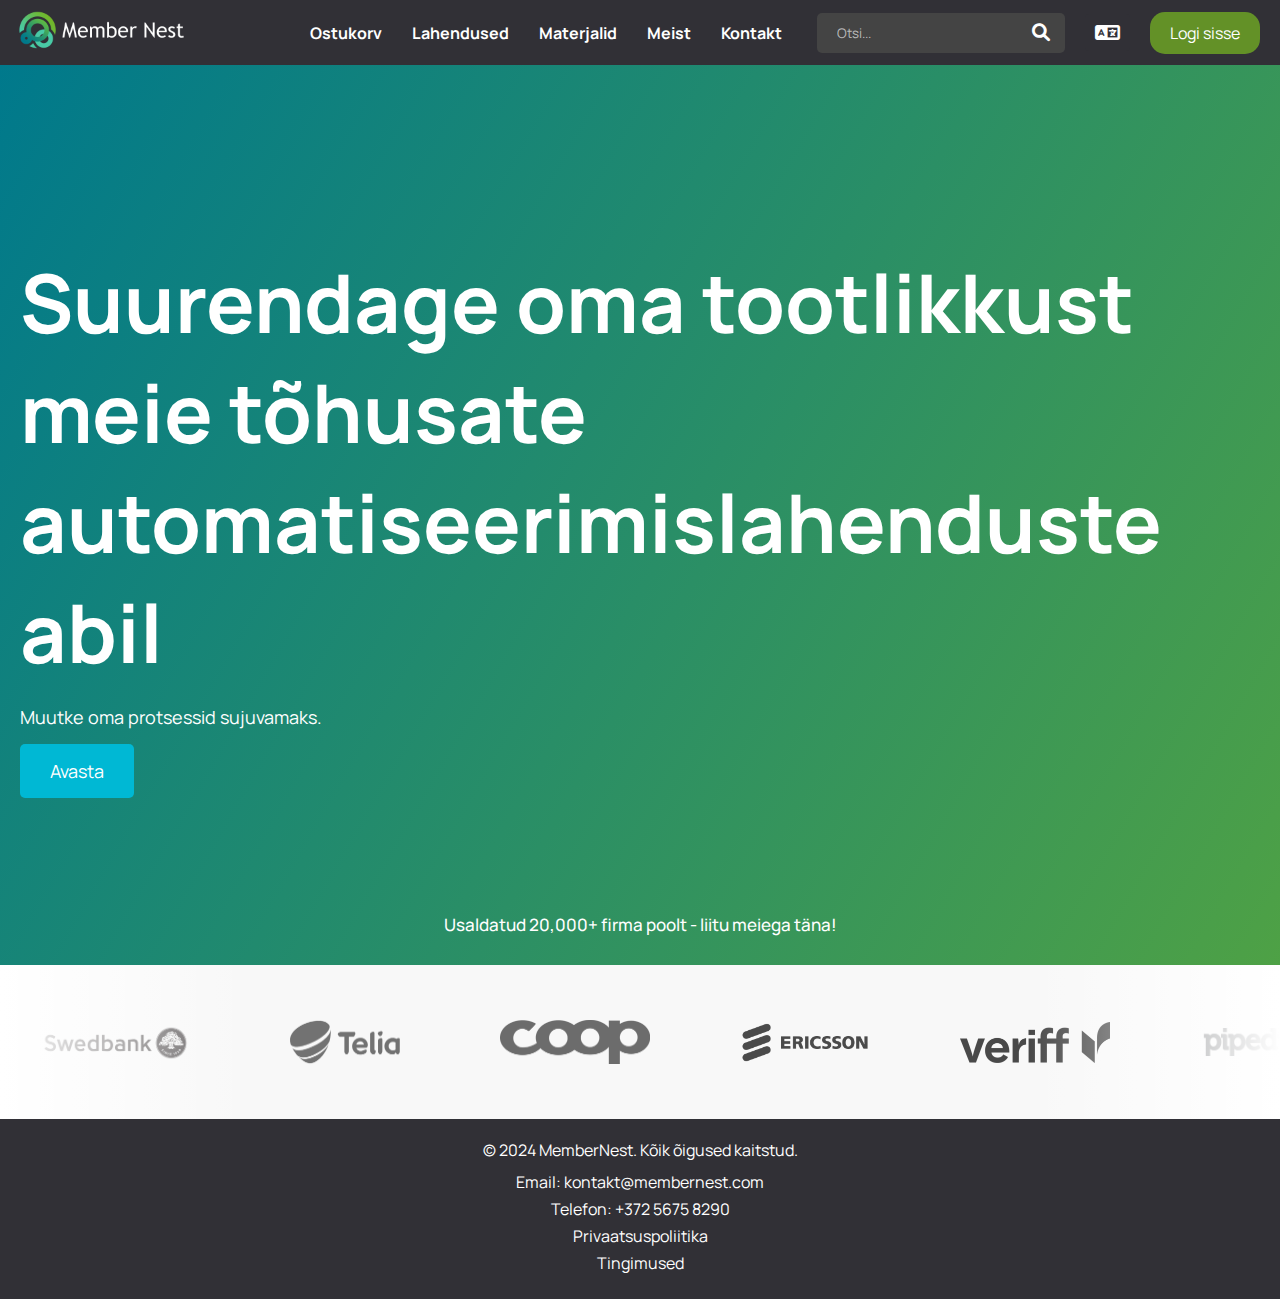
<file: src/EE-html/index.html>
<!DOCTYPE html>
<html lang="en">
<head>
    <meta charset="UTF-8">
    <meta name="viewport" content="width=device-width, initial-scale=1.0">
    <link rel="stylesheet" href="../css/style_shared.css">
    <link rel="stylesheet" href="../css/style_avaleht.css">
    <link rel="preconnect" href="https://fonts.googleapis.com">
    <link rel="preconnect" href="https://fonts.gstatic.com" crossorigin>
    <link href="https://fonts.googleapis.com/css2?family=Manrope:wght@200..800&display=swap" rel="stylesheet">
    <link href="https://cdnjs.cloudflare.com/ajax/libs/font-awesome/6.0.0-beta3/css/all.min.css" rel="stylesheet">
    <link rel="icon" type="image/x-icon" href="../pildid/favicon.png">
    <title>MemberNest / Koduleht</title>
</head>
<body>
     <header>
        <div class="logo">
          <a href="../EE-html/index.html"><img src="../pildid/Logo.png" alt="Logo" id="logo"></a>
        </div>

        <div class="header-items">
          <nav>
            <ul>
              <li><a href="../EE-html/Ostukorv.html">Ostukorv</a></li>
              <li><a href="#">Lahendused</a></li>
              <li><a href="#">Materjalid</a></li>
              <li><a href="#">Meist</a></li>
              <li><a href="#">Kontakt</a></li>
            </ul>
          </nav>

          <div class="search-bar">
            <input type="text" placeholder="Otsi..." aria-label="Search">
            <button><i class="fas fa-search"></i></button>
          </div>

          <div class="language-switcher">
            <i class="fas fa-language dropdown-btn"></i>
            <ul class="dropdown-menu">
              <li><a href="../EN-html/Avaleht_en.html" data-lang="en">Inglise</a></li>
              <li><a href="../EE-html/index.html" data-lang="ee">Eesti</a></li>
            </ul>
          </div>

          <script src="../js/script_avaleht.js"></script>
          <a href="../EE-html/Login.html">
            <div class="register-btn">Logi sisse</div>
          </a>
        </div>
    </header>


    <section class="hero">
        <div class="hero-content">
            <h2>Suurendage oma tootlikkust meie tõhusate automatiseerimislahenduste abil</h2>
            <p>Muutke oma protsessid sujuvamaks.</p>
            <a href="#" class="cta-button">Avasta</a>
        </div>
    </section>
    <p class="slider-text">Usaldatud 20,000+ firma poolt - liitu meiega täna!</p>

    <div class="client-slider">
        <div class="slider-wrapper">
          <div class="slider-container">
            <div class="client-logo">
              <img src="../pildid/Swedbank.png" alt="Sponsor 1">
            </div>
            <div class="client-logo">
              <img src="../pildid/Telia.png" alt="Sponsor 2">
            </div>
            <div class="client-logo">
              <img src="../pildid/Coop.png" alt="Sponsor 3">
            </div>
            <div class="client-logo">
              <img src="../pildid/Ericsson.png" alt="Sponsor 4">
            </div>
            <div class="client-logo">
              <img src="../pildid/Veriff.png" alt="Sponsor 5">
            </div>
            <div class="client-logo">
              <img src="../pildid/Pipedrive.png" alt="Sponsor 6">
            </div>
            <div class="client-logo">
              <img src="../pildid/Eesti_energia.png" alt="Sponsor 7">
            </div>
            <div class="client-logo">
              <img src="../pildid/Helmes.png" alt="Sponsor 8">
            </div>
            <div class="client-logo">
                <img src="../pildid/Valve.png" alt="Sponsor 9">
            </div>
            <div class="client-logo">
                <img src="../pildid/Autodesk.png" alt="Sponsor 10">
            </div>
            <!-- Logod korduvad uuesti -->
            <div class="client-logo">
              <img src="../pildid/Swedbank.png" alt="Sponsor 1">
            </div>
            <div class="client-logo">
              <img src="../pildid/Telia.png" alt="Sponsor 2">
            </div>
            <div class="client-logo">
              <img src="../pildid/Coop.png" alt="Sponsor 3">
            </div>
            <div class="client-logo">
              <img src="../pildid/Ericsson.png" alt="Sponsor 4">
            </div>
            <div class="client-logo">
              <img src="../pildid/Veriff.png" alt="Sponsor 5">
            </div>
            <div class="client-logo">
              <img src="../pildid/Pipedrive.png" alt="Sponsor 6">
            </div>
            <div class="client-logo">
              <img src="../pildid/Eesti_energia.png" alt="Sponsor 7">
            </div>
            <div class="client-logo">
              <img src="../pildid/Helmes.png" alt="Sponsor 8">
            </div>
            <div class="client-logo">
                <img src="../pildid/Valve.png" alt="Sponsor 9">
            </div>
            <div class="client-logo">
                <img src="../pildid/Autodesk.png" alt="Sponsor 10">
            </div>
          </div>
        </div>
      </div>


    <footer>
        <div class="footer-content">
            <p>&copy; 2024 MemberNest. Kõik õigused kaitstud.</p>
            <ul>
                <li><a href="mailto:contact@membernest.com">Email: kontakt@membernest.com</a></li>
                <li><a href="tel:+1234567890">Telefon: +372 5675 8290</a></li>
                <li><a href="#">Privaatsuspoliitika</a></li>
                <li><a href="#">Tingimused</a></li>
            </ul>
        </div>
    </footer>
</body>
</html>
</file>
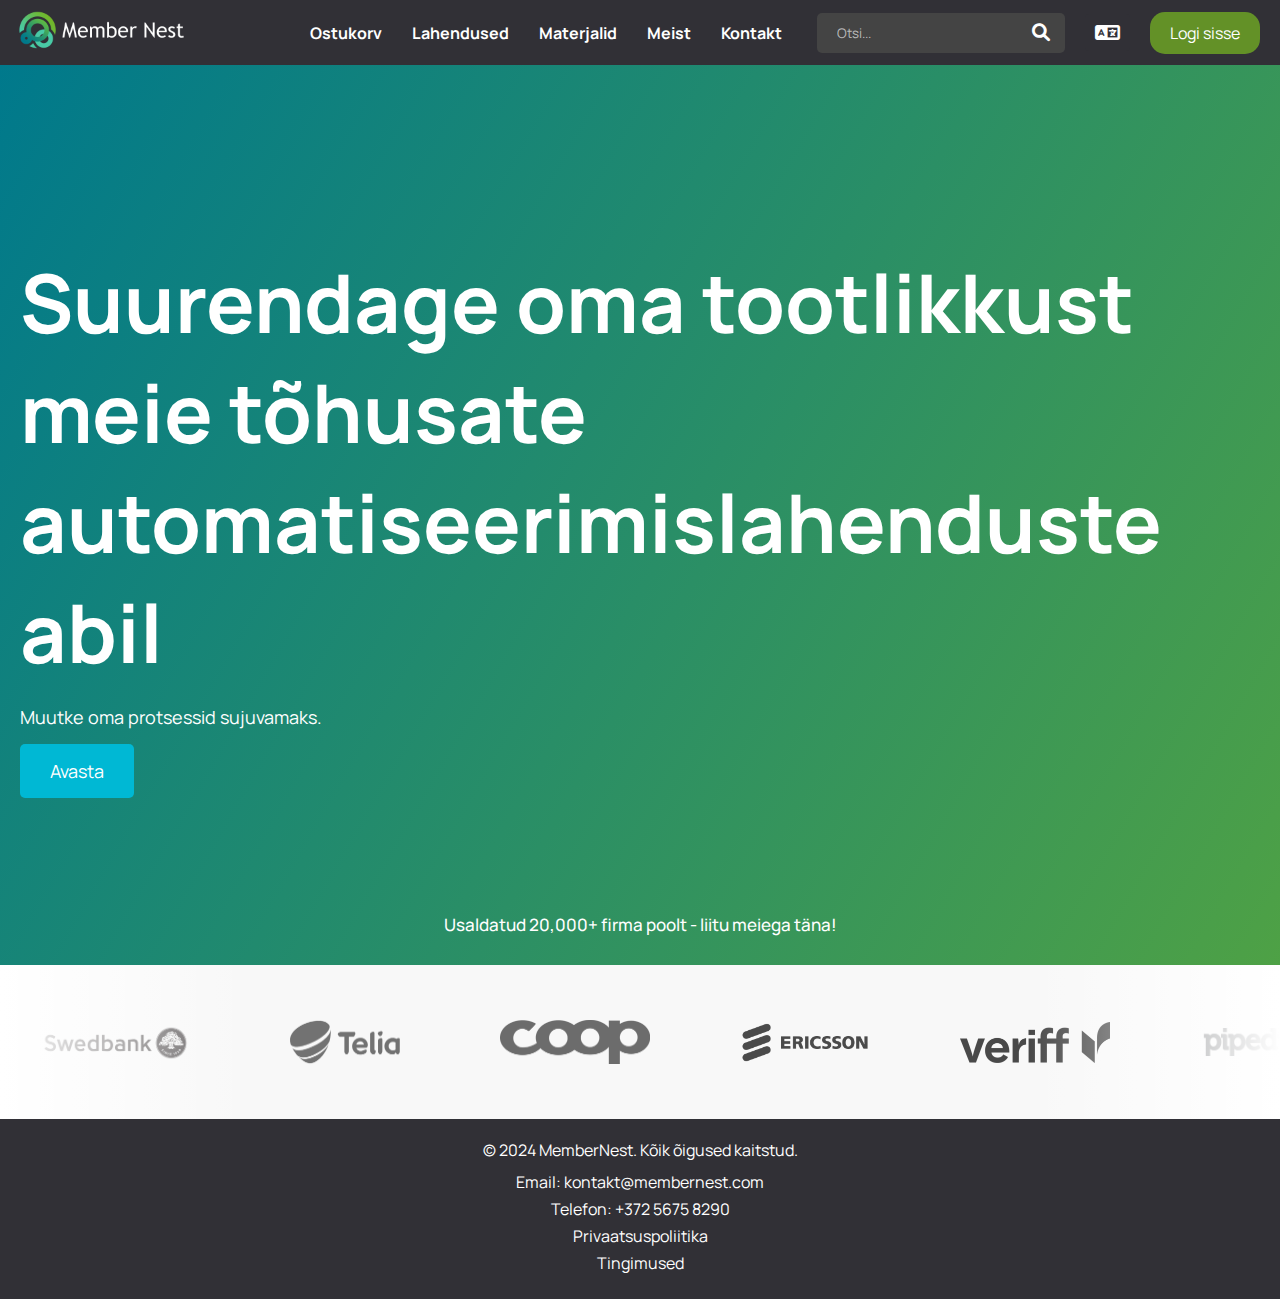
<file: src/EE-html/Avaleht.html>
<!DOCTYPE html>
<html lang="en">
<head>
    <meta charset="UTF-8">
    <meta name="viewport" content="width=device-width, initial-scale=1.0">
    <link rel="stylesheet" href="/src/css/style_shared.css">
    <link rel="stylesheet" href="/src/css/style_avaleht.css">
    <link rel="preconnect" href="https://fonts.googleapis.com">
    <link rel="preconnect" href="https://fonts.gstatic.com" crossorigin>
    <link href="https://fonts.googleapis.com/css2?family=Manrope:wght@200..800&display=swap" rel="stylesheet">
    <link href="https://cdnjs.cloudflare.com/ajax/libs/font-awesome/6.0.0-beta3/css/all.min.css" rel="stylesheet">
    <link rel="icon" type="image/x-icon" href="/src/pildid/favicon.png">
    <title>MemberNest / Koduleht</title>
</head>
<body>
     <header>
        <div class="logo">
          <a href="/src/EE-html/Avaleht.html"><img src="/src/pildid/Logo.png" alt="Logo" id="logo"></a>
        </div>

        <div class="header-items">
          <nav>
            <ul>
              <li><a href="/src/EE-html/Ostukorv.html">Ostukorv</a></li>
              <li><a href="#">Lahendused</a></li>
              <li><a href="#">Materjalid</a></li>
              <li><a href="#">Meist</a></li>
              <li><a href="#">Kontakt</a></li>
            </ul>
          </nav>

          <div class="search-bar">
            <input type="text" placeholder="Otsi..." aria-label="Search">
            <button><i class="fas fa-search"></i></button>
          </div>

          <div class="language-switcher">
            <i class="fas fa-language dropdown-btn"></i>
            <ul class="dropdown-menu">
              <li><a href="/src/EN-html/Avaleht_en.html" data-lang="en">Inglise</a></li>
              <li><a href="/src/EE-html/Avaleht.html" data-lang="ee">Eesti</a></li>
            </ul>
          </div>

          <script src="/src/js/script_avaleht.js"></script>
          <a href="/src/EE-html/Login.html">
            <div class="register-btn">Logi sisse</div>
          </a>
        </div>
    </header>


    <section class="hero">
        <div class="hero-content">
            <h2>Suurendage oma tootlikkust meie tõhusate automatiseerimislahenduste abil</h2>
            <p>Muutke oma protsessid sujuvamaks.</p>
            <a href="#" class="cta-button">Avasta</a>
        </div>
    </section>
    <p class="slider-text">Usaldatud 20,000+ firma poolt - liitu meiega täna!</p>

    <div class="client-slider">
        <div class="slider-wrapper">
          <div class="slider-container">
            <div class="client-logo">
              <img src="/src/pildid/Swedbank.png" alt="Sponsor 1">
            </div>
            <div class="client-logo">
              <img src="/src/pildid/Telia.png" alt="Sponsor 2">
            </div>
            <div class="client-logo">
              <img src="/src/pildid/Coop.png" alt="Sponsor 3">
            </div>
            <div class="client-logo">
              <img src="/src/pildid/Ericsson.png" alt="Sponsor 4">
            </div>
            <div class="client-logo">
              <img src="/src/pildid/Veriff.png" alt="Sponsor 5">
            </div>
            <div class="client-logo">
              <img src="/src/pildid/Pipedrive.png" alt="Sponsor 6">
            </div>
            <div class="client-logo">
              <img src="/src/pildid/Eesti_energia.png" alt="Sponsor 7">
            </div>
            <div class="client-logo">
              <img src="/src/pildid/Helmes.png" alt="Sponsor 8">
            </div>
            <div class="client-logo">
                <img src="/src/pildid/Valve.png" alt="Sponsor 9">
            </div>
            <div class="client-logo">
                <img src="/src/pildid/Autodesk.png" alt="Sponsor 10">
            </div>
            <!-- Logod korduvad uuesti -->
            <div class="client-logo">
              <img src="/src/pildid/Swedbank.png" alt="Sponsor 1">
            </div>
            <div class="client-logo">
              <img src="/src/pildid/Telia.png" alt="Sponsor 2">
            </div>
            <div class="client-logo">
              <img src="/src/pildid/Coop.png" alt="Sponsor 3">
            </div>
            <div class="client-logo">
              <img src="/src/pildid/Ericsson.png" alt="Sponsor 4">
            </div>
            <div class="client-logo">
              <img src="/src/pildid/Veriff.png" alt="Sponsor 5">
            </div>
            <div class="client-logo">
              <img src="/src/pildid/Pipedrive.png" alt="Sponsor 6">
            </div>
            <div class="client-logo">
              <img src="/src/pildid/Eesti_energia.png" alt="Sponsor 7">
            </div>
            <div class="client-logo">
              <img src="/src/pildid/Helmes.png" alt="Sponsor 8">
            </div>
            <div class="client-logo">
                <img src="/src/pildid/Valve.png" alt="Sponsor 9">
            </div>
            <div class="client-logo">
                <img src="/src/pildid/Autodesk.png" alt="Sponsor 10">
            </div>
          </div>
        </div>
      </div>


    <footer>
        <div class="footer-content">
            <p>&copy; 2024 MemberNest. Kõik õigused kaitstud.</p>
            <ul>
                <li><a href="mailto:contact@membernest.com">Email: kontakt@membernest.com</a></li>
                <li><a href="tel:+1234567890">Telefon: +372 5675 8290</a></li>
                <li><a href="#">Privaatsuspoliitika</a></li>
                <li><a href="#">Tingimused</a></li>
            </ul>
        </div>
    </footer>
</body>
</html>
</file>
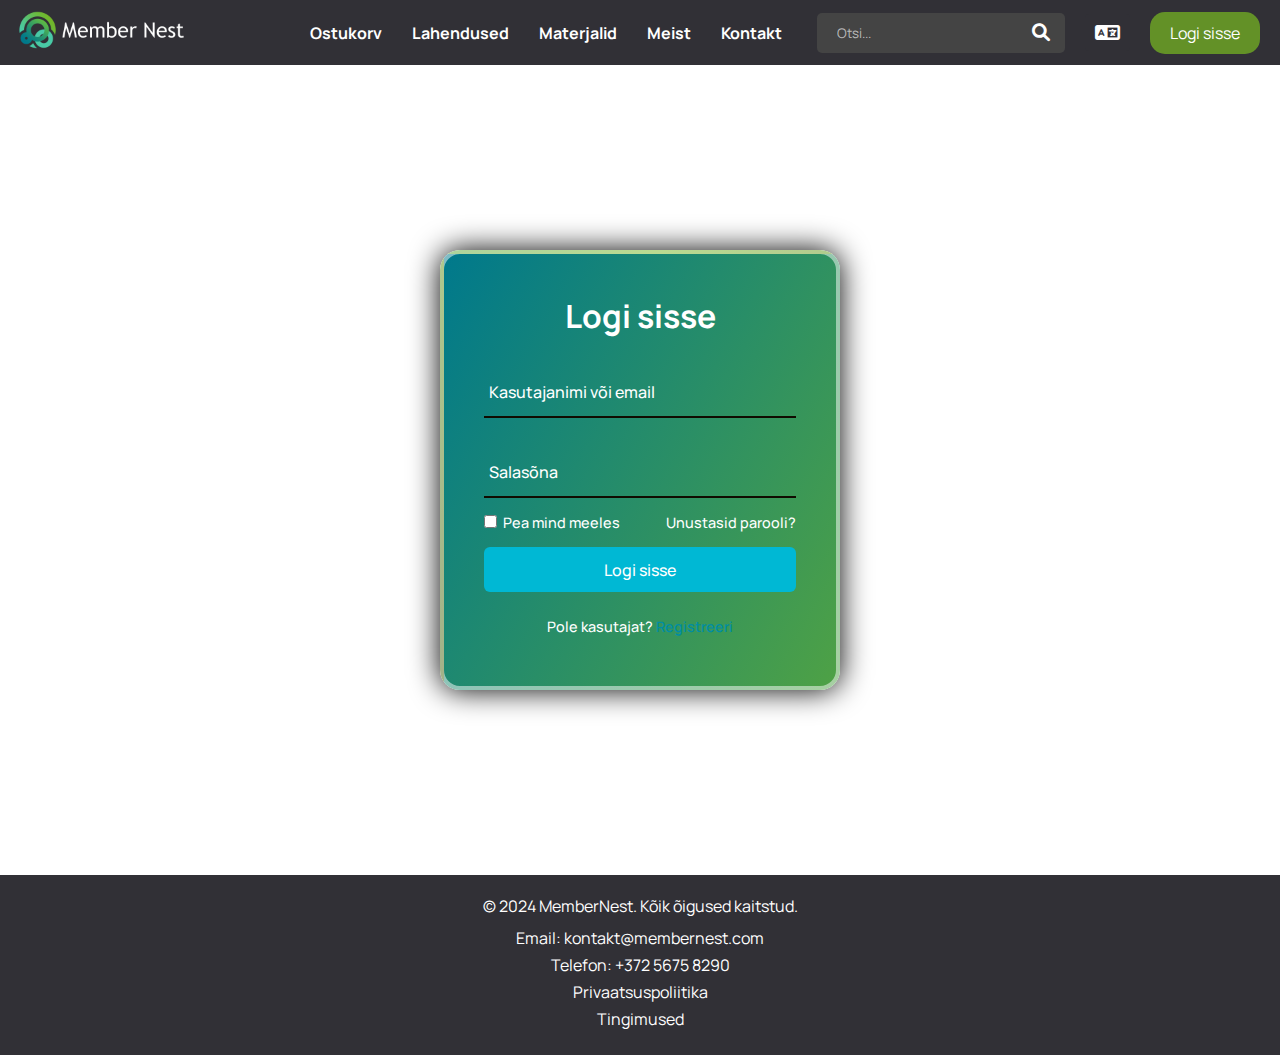
<file: src/EE-html/Login.html>
<!DOCTYPE html>
<html lang="en">
<head>
    <meta charset="UTF-8">
    <meta name="viewport" content="width=device-width, initial-scale=1.0">
    <link rel="stylesheet" href="../css/style_shared.css">
    <link rel="stylesheet" href="../css/style_login.css">
    <link rel="preconnect" href="https://fonts.googleapis.com">
    <link rel="preconnect" href="https://fonts.gstatic.com" crossorigin>
    <link href="https://fonts.googleapis.com/css2?family=Manrope:wght@200..800&display=swap" rel="stylesheet">
    <link href="https://cdnjs.cloudflare.com/ajax/libs/font-awesome/6.0.0-beta3/css/all.min.css" rel="stylesheet">
    <link rel="icon" type="image/x-icon" href="../pildid/favicon.png">
    <title>Login/Register</title>
</head>
<body>
    
    <header>
        <div class="logo">
          <a href="../EE-html/index.html"><img src="../pildid/Logo.png" alt="Logo" id="logo"></a>
        </div>
        <div class="header-items">
          <nav>
            <ul>
              <li><a href="../EE-html/Ostukorv.html">Ostukorv</a></li>
              <li><a href="#">Lahendused</a></li>
              <li><a href="#">Materjalid</a></li>
              <li><a href="#">Meist</a></li>
              <li><a href="#">Kontakt</a></li>
            </ul>
          </nav>
          <div class="search-bar">
            <input type="text" placeholder="Otsi..." aria-label="Search">
            <button><i class="fas fa-search"></i></button>
          </div>
          <div class="language-switcher">
            <i class="fas fa-language dropdown-btn"></i>
            <ul class="dropdown-menu">
              <li><a href="../EN-html/Login_en.html" data-lang="en">Inglise</a></li>
              <li><a href="../EE-html/Login.html" data-lang="ee">Eesti</a></li>
            </ul>
          </div>
          <script src="../js/script_avaleht.js"></script>
          <a href="../EE-html/Login.html">
            <div class="register-btn">Logi sisse</div>
          </a>
        </div>
    </header>
    <main>
        <div class="wrapper">
            <div class="form-box login">
                <h2>Logi sisse</h2>
                <form action="#">
                    <div class="input-box">
                        <span class="icon"></span>
                        <input type="text" required>
                        <label>Kasutajanimi või email</label>
                    </div>
                    <div class="input-box">
                        <span class="icon"></span>
                        <input type="password" required>
                        <label>Salasõna</label>
                    </div>
                    <div class="remember-forgot">
                        <label>
                            <input type="checkbox"> Pea mind meeles
                        </label>
                        <a href="#">Unustasid parooli?</a>
                    </div>
                    <button type="submit" class="btn">Logi sisse</button>
                    <div class="login-register">
                        <p>Pole kasutajat? <a href="#" class="register-link">Registreeri</a></p>
                    </div>
                </form>
            </div>


            <div class="form-box register">
                <h2>Registreeri</h2>
                <form action="#">
                    <div class="input-box">
                        <span class="icon"></span>
                        <input type="text" required>
                        <label>Kasutajanimi</label>
                    </div>
                    <div class="input-box">
                        <span class="icon"></span>
                        <input type="text" required>
                        <label>Email</label>
                    </div>
                    <div class="input-box">
                        <span class="icon"></span>
                        <input type="password" required>
                        <label>Salasõna</label>
                    </div>
                    <div class="input-box">
                        <span class="icon"></span>
                        <input type="password" required>
                        <label>Salasõna uuesti</label>
                    </div>
                    <div class="remember-forgot">
                        <label><input type="checkbox"> 
                            Nõustun <a href="#" class="terms-conditions">Tingimuste & Reeglitega</a>
                        </label>
                    </div>
                    <button type="submit" class="btn">Registreeri</button>
                    <div class="login-register">
                        <p>Juba omad kontot? <a href="#" class="login-link">Logi sisse</a></p>
                    </div>
                </form>
            </div>
        </div>
    </main>
    <footer>
        <div class="footer-content">
            <p>&copy; 2024 MemberNest. Kõik õigused kaitstud.</p>
            <ul>
                <li><a href="mailto:contact@membernest.com">Email: kontakt@membernest.com</a></li>
                <li><a href="tel:+1234567890">Telefon: +372 5675 8290</a></li>
                <li><a href="#">Privaatsuspoliitika</a></li>
                <li><a href="#">Tingimused</a></li>
            </ul>
        </div>
    </footer>
    <script src="../js/login_script.js"></script>
</body>
</html>
</file>
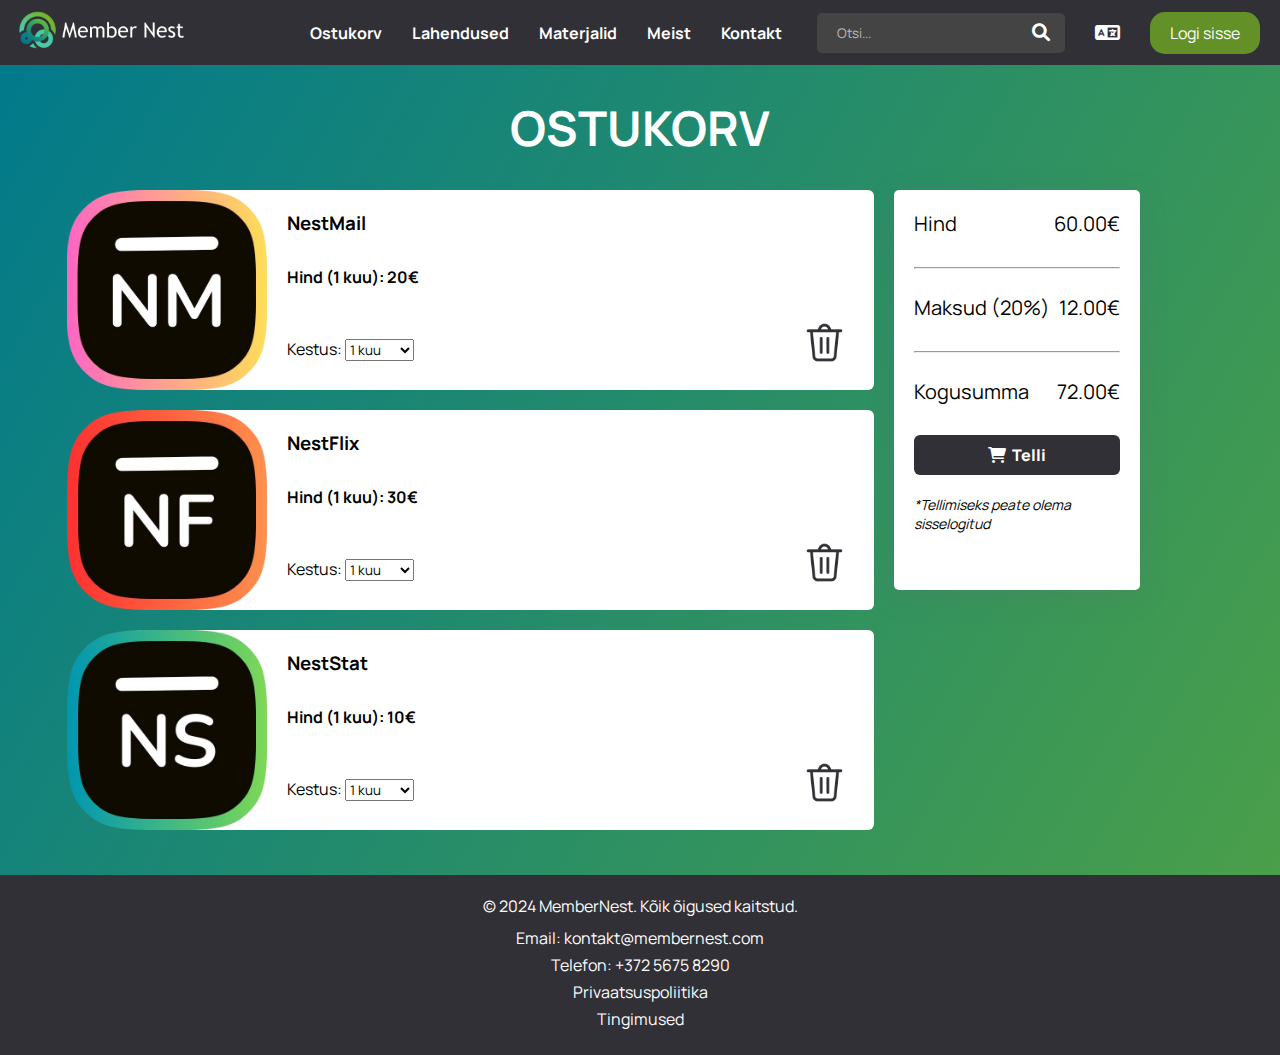
<file: src/EE-html/Ostukorv.html>
<!DOCTYPE html>
<html lang="en">
<head>
    <meta charset="UTF-8">
    <meta name="viewport" content="width=device-width, initial-scale=1.0">
    <link rel="stylesheet" href="../css/style_ostukorv.css">
    <link rel="stylesheet" href="../css/style_shared.css">
    <link rel="preconnect" href="https://fonts.googleapis.com">
    <link rel="preconnect" href="https://fonts.gstatic.com" crossorigin>
    <link href="https://fonts.googleapis.com/css2?family=Manrope:wght@200..800&display=swap" rel="stylesheet">
    <link href="https://cdnjs.cloudflare.com/ajax/libs/font-awesome/6.0.0-beta3/css/all.min.css" rel="stylesheet">
    <link rel="icon" type="image/x-icon" href="../pildid/favicon.png">
    <title>Ostukorv</title>
</head>
<body>
    <header>
        <div class="logo">
          <a href="../EE-html/index.html"><img src="../pildid/Logo.png" alt="Logo" id="logo"></a>
        </div>
        <div class="header-items">
          <nav>
            <ul>
              <li><a href="../EE-html/Ostukorv.html">Ostukorv</a></li>
              <li><a href="#">Lahendused</a></li>
              <li><a href="#">Materjalid</a></li>
              <li><a href="#">Meist</a></li>
              <li><a href="#">Kontakt</a></li>
            </ul>
          </nav>
          <div class="search-bar">
            <input type="text" placeholder="Otsi..." aria-label="Search">
            <button><i class="fas fa-search"></i></button>
          </div>
          <div class="language-switcher">
            <i class="fas fa-language dropdown-btn"></i>
            <ul class="dropdown-menu">
              <li><a href="../EN-html/Ostukorv_en.html" data-lang="en">Inglise</a></li>
              <li><a href="../EE-html/Ostukorv.html" data-lang="ee">Eesti</a></li>
            </ul>
          </div>

          <script src="../js/script_avaleht.js"></script>
          <a href="../EE-html/Login.html">
            <div class="register-btn">Logi sisse</div>
          </a>
        </div>
    </header>
    <div class="wrapper">
        <h1>Ostukorv</h1>
        <div class="project">
            <div class="shop">
                <div class="empty-cart-message" style="display: none;">
                    <div class="box">
                        <div class="content">
                            <h3>Ostukorv on tühi!</h3>
                        </div>
                    </div>
                </div>
                <div class="box">
                    <img src="../pildid/NestMail.png" alt="NestMail">
                <div class="content">
                    <h3>NestMail</h3>
                    <h4>Hind (1 kuu): 20€</h4>
                    <p class="unit">Kestus: 
                        <select>
                            <option value="1">1 kuu</option>
                            <option value="3">3 kuud</option>
                            <option value="6">6 kuud</option>
                            <option value="12">12 kuud</option>
                        </select>
                    </p>
                    <p class="btn-area">
                        <span class="btn2">
                            <img src="../pildid/Trash_Icon.png" class="default" alt="Trash_Icon">
                            <img src="../pildid/Trash_Icon_Hover.png" class="hover" alt="Trash_Icon_Hover">
                        </span>
                    </p>
                </div>
                </div>
                <div class="box">
                    <img src="../pildid/NestFlix.png" alt="NestFlix">
                <div class="content">
                    <h3>NestFlix</h3>
                    <h4>Hind (1 kuu): 30€</h4>
                    <p class="unit">Kestus: 
                        <select>
                            <option value="1">1 kuu</option>
                            <option value="3">3 kuud</option>
                            <option value="6">6 kuud</option>
                            <option value="12">12 kuud</option>
                        </select>
                    </p>
                    <p class="btn-area">
                        <span class="btn2">
                            <img src="../pildid/Trash_Icon.png" class="default" alt="Trash_Icon">
                            <img src="../pildid/Trash_Icon_Hover.png" class="hover" alt="Trash_Icon_Hover">
                        </span>
                    </p>
                </div>
                </div>
                <div class="box">
                    <img src="../pildid/NestStat.png" alt="NestStat">
                <div class="content">
                    <h3>NestStat</h3>
                    <h4>Hind (1 kuu): 10€</h4>
                    <p class="unit">Kestus: 
                        <select>
                            <option value="1">1 kuu</option>
                            <option value="3">3 kuud</option>
                            <option value="6">6 kuud</option>
                            <option value="12">12 kuud</option>
                        </select>
                    </p>
                    <p class="btn-area">
                        <span class="btn2">
                            <img src="../pildid/Trash_Icon.png" class="default" alt="Trash_Icon">
                            <img src="../pildid/Trash_Icon_Hover.png" class="hover" alt="Trash_Icon_Hover">
                        </span>
                    </p>
                </div>
                </div>
            </div>
            <div class="right-bar">
                <p><span>Hind</span> <span></span></p>
                <hr>
                <p><span>Maksud (20%)</span> <span></span></p>
                <hr>
                <p><span>Kogusumma</span> <span></span></p>
                <a href="../EE-html/Login.html"><i class="fa fa-shopping-cart"></i>Telli</a>
                <p><i class="order"><span>*Tellimiseks peate olema sisselogitud</span></i></p>
            </div>
        </div>
    </div>
    <footer>
        <div class="footer-content">
            <p>&copy; 2024 MemberNest. Kõik õigused kaitstud.</p>
            <ul>
                <li><a href="mailto:contact@membernest.com">Email: kontakt@membernest.com</a></li>
                <li><a href="tel:+1234567890">Telefon: +372 5675 8290</a></li>
                <li><a href="#">Privaatsuspoliitika</a></li>
                <li><a href="#">Tingimused</a></li>
            </ul>
        </div>
    </footer>
    <script src="../js/ostukorv_script.js"></script>
</body>
</html>
</file>
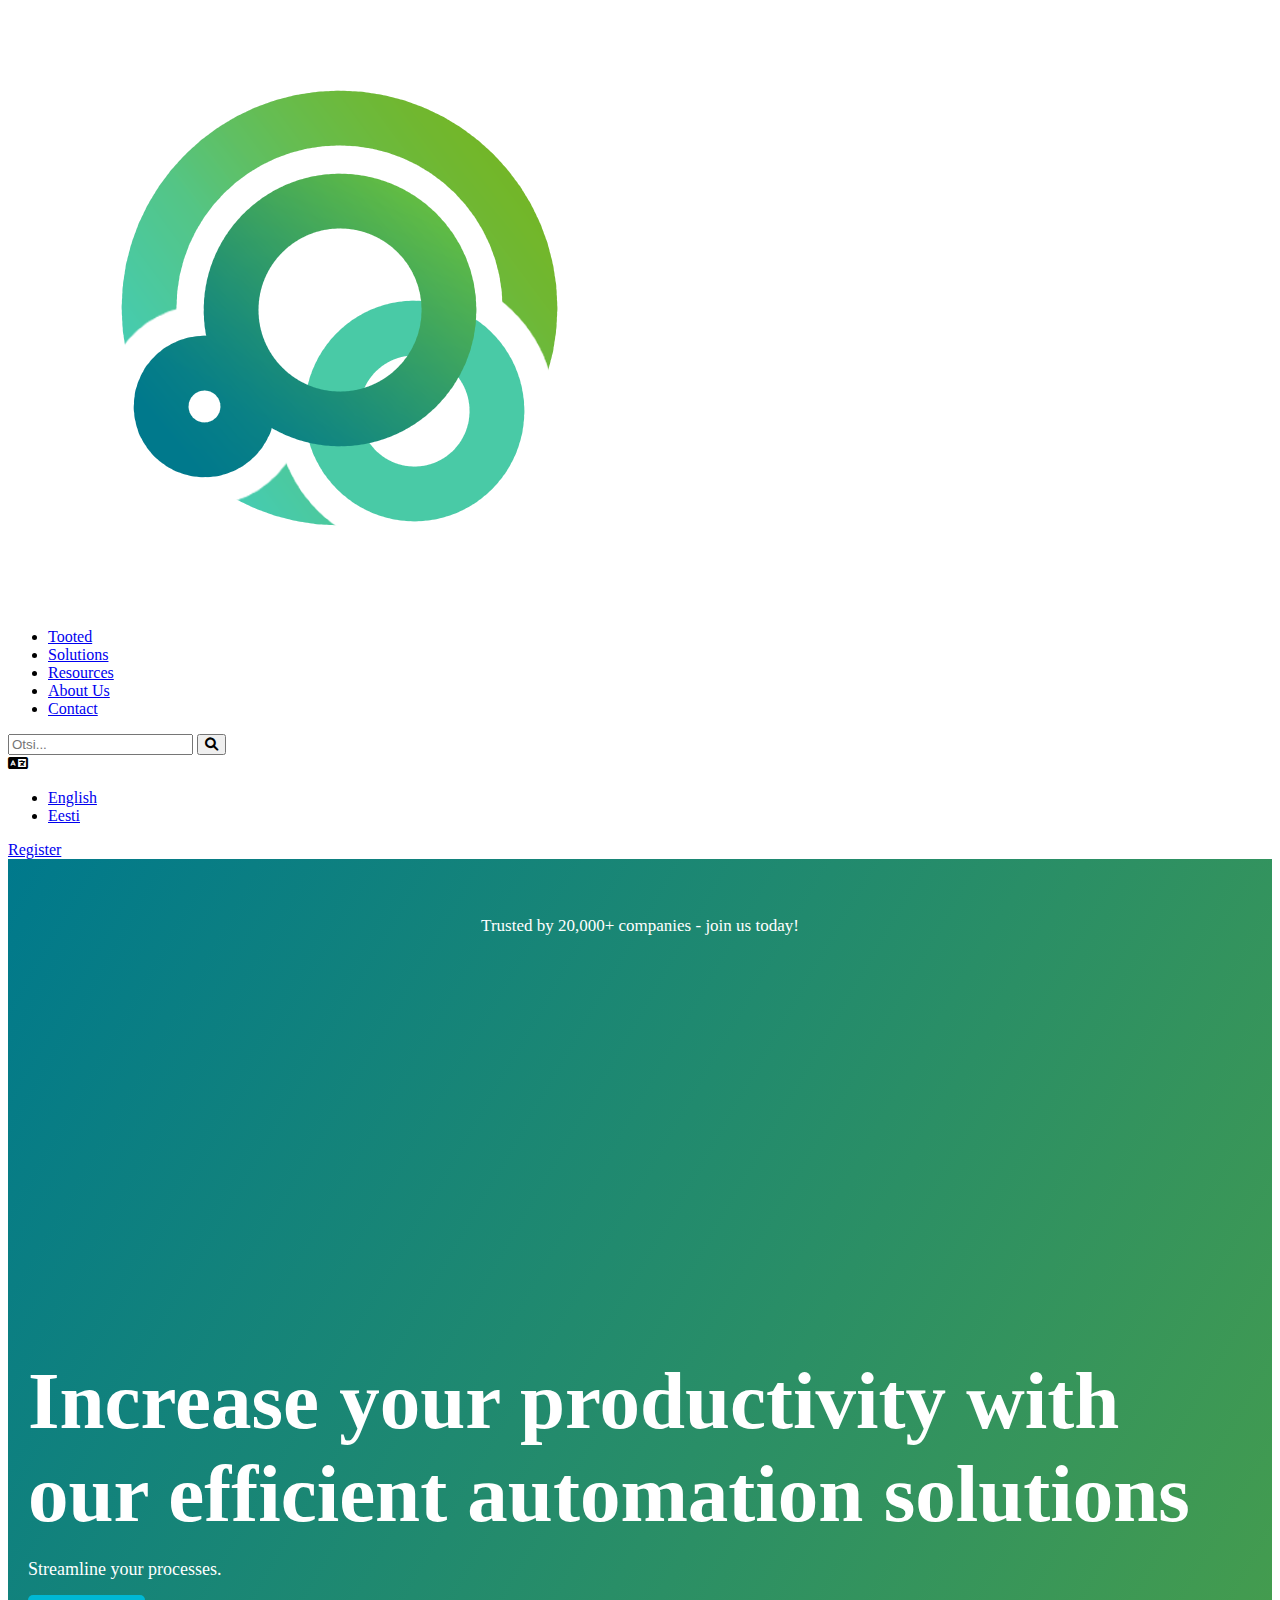
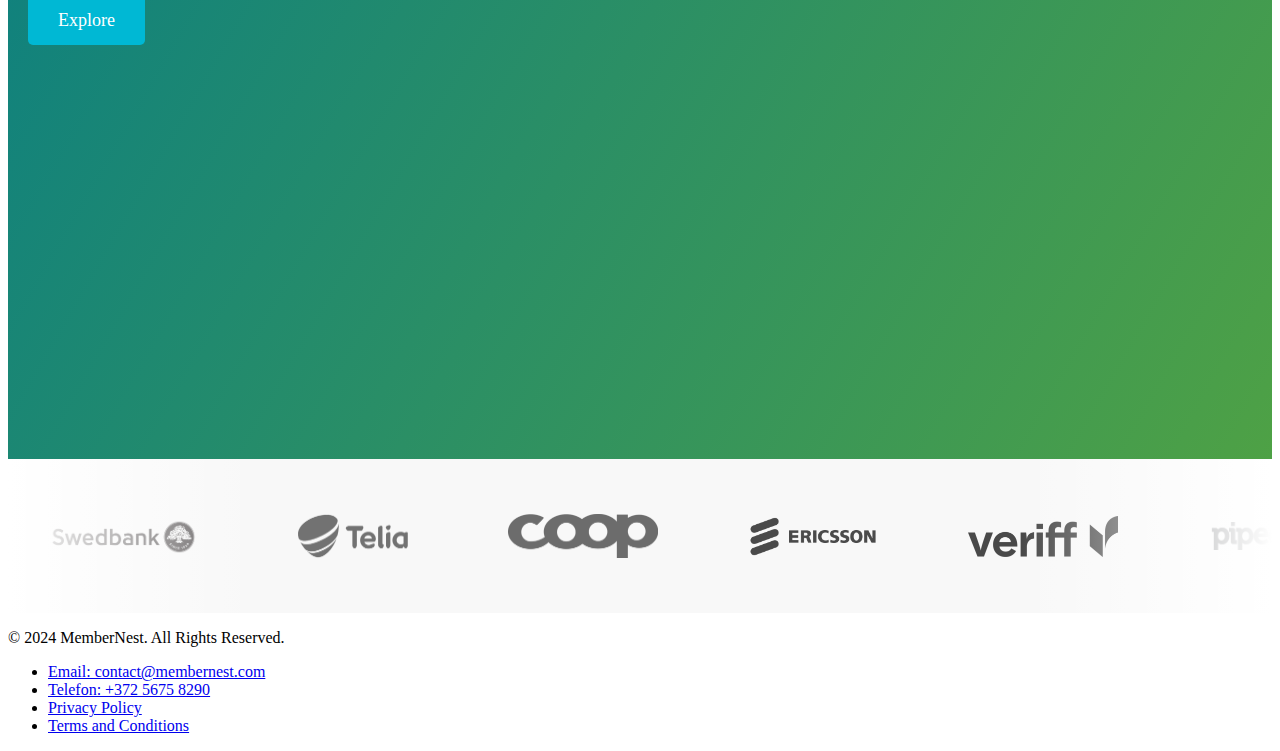
<file: src/EN-html/Avaleht.html>
<!DOCTYPE html>
<html lang="en">
<head>
    <meta charset="UTF-8">
    <meta name="viewport" content="width=device-width, initial-scale=1.0">
    <link rel="stylesheet" href="/src/css/style_avaleht.css">
    <link href="https://cdnjs.cloudflare.com/ajax/libs/font-awesome/6.0.0-beta3/css/all.min.css" rel="stylesheet">
    <title>MemberNest / Homepage</title>
</head>
<body>
     <header>
        <div class="logo">
          <a href="/src/EE-html/Avaleht.html"><img src="/src/pildid/Logo.png" alt="Logo" id="logo"></a>
        </div>

        <div class="header-items">
          <nav>
            <ul>
              <li><a href="/src/EE-html/Ostukorv.html">Tooted</a></li>
              <li><a href="#">Solutions</a></li>
              <li><a href="#">Resources</a></li>
              <li><a href="#">About Us</a></li>
              <li><a href="#">Contact</a></li>
            </ul>
          </nav>

          <div class="search-bar">
            <input type="text" placeholder="Otsi..." aria-label="Search">
            <button><i class="fas fa-search"></i></button>
          </div>

          <div class="language-switcher">
            <i class="fas fa-language dropdown-btn"></i>
            <ul class="dropdown-menu">
              <li><a href="#" data-lang="en">English</a></li>
              <li><a href="/src/EE-html/Avaleht.html" data-lang="ee">Eesti</a></li>
            </ul>
          </div>

          <script src="/src/js/script_avaleht.js"></script>
          <a href="/src/EE-html/Login.html">
            <div class="register-btn">Register</div>
          </a>
        </div>
    </header>


    <section class="hero">
        <div class="hero-content">
            <h2>Increase your productivity with our efficient automation solutions</h2>
            <p>Streamline your processes.</p>
            <a href="#" class="cta-button">Explore</a>
        </div>
    </section>
    <p class="slider-text">Trusted by 20,000+ companies - join us today!</p>

    <section class="client-slider">
        <div class="slider-wrapper">
          <div class="slider-container">
            <div class="client-logo">
              <img src="/src/pildid/Swedbank.png" alt="Sponsor 1">
            </div>
            <div class="client-logo">
              <img src="/src/pildid/Telia.png" alt="Sponsor 2">
            </div>
            <div class="client-logo">
              <img src="/src/pildid/Coop.png" alt="Sponsor 3">
            </div>
            <div class="client-logo">
              <img src="/src/pildid/Ericsson.png" alt="Sponsor 4">
            </div>
            <div class="client-logo">
              <img src="/src/pildid/Veriff.png" alt="Sponsor 5">
            </div>
            <div class="client-logo">
              <img src="/src/pildid/Pipedrive.png" alt="Sponsor 6">
            </div>
            <div class="client-logo">
              <img src="/src/pildid/Eesti_energia.png" alt="Sponsor 7">
            </div>
            <div class="client-logo">
              <img src="/src/pildid/Helmes.png" alt="Sponsor 8">
            </div>
            <div class="client-logo">
                <img src="/src/pildid/Valve.png" alt="Sponsor 9">
            </div>
            <div class="client-logo">
                <img src="/src/pildid/Autodesk.png" alt="Sponsor 10">
            </div>
            <! -- Logod korduvad uuesti -->
            <div class="client-logo">
              <img src="/src/pildid/Swedbank.png" alt="Sponsor 1">
            </div>
            <div class="client-logo">
              <img src="/src/pildid/Telia.png" alt="Sponsor 2">
            </div>
            <div class="client-logo">
              <img src="/src/pildid/Coop.png" alt="Sponsor 3">
            </div>
            <div class="client-logo">
              <img src="/src/pildid/Ericsson.png" alt="Sponsor 4">
            </div>
            <div class="client-logo">
              <img src="/src/pildid/Veriff.png" alt="Sponsor 5">
            </div>
            <div class="client-logo">
              <img src="/src/pildid/Pipedrive.png" alt="Sponsor 6">
            </div>
            <div class="client-logo">
              <img src="/src/pildid/Eesti_energia.png" alt="Sponsor 7">
            </div>
            <div class="client-logo">
              <img src="/src/pildid/Helmes.png" alt="Sponsor 8">
            </div>
            <div class="client-logo">
                <img src="/src/pildid/Valve.png" alt="Sponsor 9">
            </div>
            <div class="client-logo">
                <img src="/src/pildid/Autodesk.png" alt="Sponsor 10">
            </div>
          </div>
        </div>
    </section>


    <footer>
        <div class="footer-content">
            <p>&copy; 2024 MemberNest. All Rights Reserved.</p>
            <ul>
                <li><a href="mailto:contact@membernest.com">Email: contact@membernest.com</a></li>
                <li><a href="tel:+1234567890">Telefon: +372 5675 8290</a></li>
                <li><a href="#">Privacy Policy</a></li>
                <li><a href="#">Terms and Conditions</a></li>
            </ul>
        </div>
    </footer>
</body>
</html>
</file>
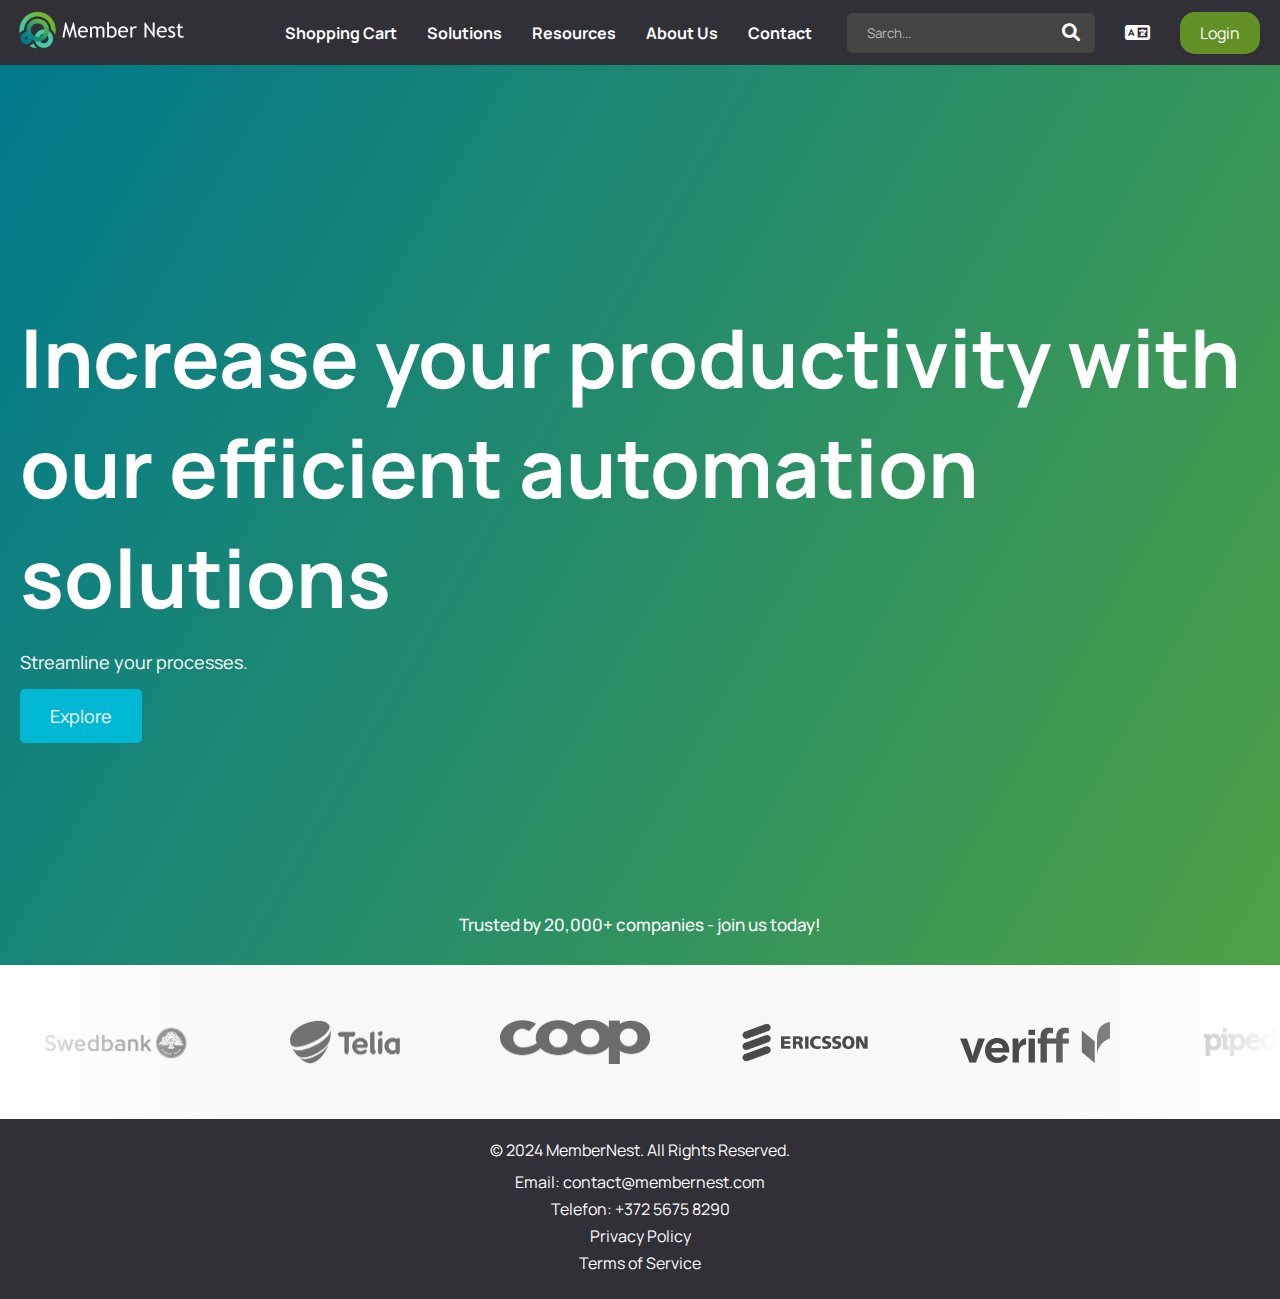
<file: src/EN-html/Avaleht_en.html>
<!DOCTYPE html>
<html lang="en">
<head>
    <meta charset="UTF-8">
    <meta name="viewport" content="width=device-width, initial-scale=1.0">
    <link rel="stylesheet" href="../css/style_shared.css">
    <link rel="stylesheet" href="../css/style_avaleht.css">
    <link rel="preconnect" href="https://fonts.googleapis.com">
    <link rel="preconnect" href="https://fonts.gstatic.com" crossorigin>
    <link href="https://fonts.googleapis.com/css2?family=Manrope:wght@200..800&display=swap" rel="stylesheet">
    <link href="https://cdnjs.cloudflare.com/ajax/libs/font-awesome/6.0.0-beta3/css/all.min.css" rel="stylesheet">
    <link rel="icon" type="image/x-icon" href="../pildid/favicon.png">
    <title>MemberNest / Homepage</title>
</head>
<body>
     <header>
        <div class="logo">
          <a href="../EN-html/Avaleht_en.html"><img src="../pildid/Logo.png" alt="Logo" id="logo"></a>
        </div>

        <div class="header-items">
          <nav>
            <ul>
              <li><a href="../EN-html/Ostukorv_en.html">Shopping Cart</a></li>
              <li><a href="#">Solutions</a></li>
              <li><a href="#">Resources</a></li>
              <li><a href="#">About Us</a></li>
              <li><a href="#">Contact</a></li>
            </ul>
          </nav>

          <div class="search-bar">
            <input type="text" placeholder="Sarch..." aria-label="Search">
            <button><i class="fas fa-search"></i></button>
          </div>

          <div class="language-switcher">
            <i class="fas fa-language dropdown-btn"></i>
            <ul class="dropdown-menu">
              <li><a href="../EN-html/Avaleht_en.html" data-lang="en">English</a></li>
              <li><a href="../EE-html/index.html" data-lang="ee">Estonian</a></li>
            </ul>
          </div>

          <script src="../js/script_avaleht.js"></script>
          <a href="../EN-html/Login_en.html">
            <div class="register-btn">Login</div>
          </a>
        </div>
    </header>


    <section class="hero">
        <div class="hero-content">
            <h2>Increase your productivity with our efficient automation solutions</h2>
            <p>Streamline your processes.</p>
            <a href="#" class="cta-button">Explore</a>
        </div>
    </section>
    <p class="slider-text">Trusted by 20,000+ companies - join us today!</p>

    <div class="client-slider">
        <div class="slider-wrapper">
          <div class="slider-container">
            <div class="client-logo">
              <img src="../pildid/Swedbank.png" alt="Sponsor 1">
            </div>
            <div class="client-logo">
              <img src="../pildid/Telia.png" alt="Sponsor 2">
            </div>
            <div class="client-logo">
              <img src="../pildid/Coop.png" alt="Sponsor 3">
            </div>
            <div class="client-logo">
              <img src="../pildid/Ericsson.png" alt="Sponsor 4">
            </div>
            <div class="client-logo">
              <img src="../pildid/Veriff.png" alt="Sponsor 5">
            </div>
            <div class="client-logo">
              <img src="../pildid/Pipedrive.png" alt="Sponsor 6">
            </div>
            <div class="client-logo">
              <img src="../pildid/Eesti_energia.png" alt="Sponsor 7">
            </div>
            <div class="client-logo">
              <img src="../pildid/Helmes.png" alt="Sponsor 8">
            </div>
            <div class="client-logo">
                <img src="../pildid/Valve.png" alt="Sponsor 9">
            </div>
            <div class="client-logo">
                <img src="../pildid/Autodesk.png" alt="Sponsor 10">
            </div>
            <!-- Logod korduvad uuesti -->
            <div class="client-logo">
              <img src="../pildid/Swedbank.png" alt="Sponsor 1">
            </div>
            <div class="client-logo">
              <img src="../pildid/Telia.png" alt="Sponsor 2">
            </div>
            <div class="client-logo">
              <img src="../pildid/Coop.png" alt="Sponsor 3">
            </div>
            <div class="client-logo">
              <img src="../pildid/Ericsson.png" alt="Sponsor 4">
            </div>
            <div class="client-logo">
              <img src="../pildid/Veriff.png" alt="Sponsor 5">
            </div>
            <div class="client-logo">
              <img src="../pildid/Pipedrive.png" alt="Sponsor 6">
            </div>
            <div class="client-logo">
              <img src="../pildid/Eesti_energia.png" alt="Sponsor 7">
            </div>
            <div class="client-logo">
              <img src="../pildid/Helmes.png" alt="Sponsor 8">
            </div>
            <div class="client-logo">
                <img src="../pildid/Valve.png" alt="Sponsor 9">
            </div>
            <div class="client-logo">
                <img src="../pildid/Autodesk.png" alt="Sponsor 10">
            </div>
          </div>
        </div>
      </div>

    <footer>
        <div class="footer-content">
            <p>&copy; 2024 MemberNest. All Rights Reserved.</p>
            <ul>
                <li><a href="mailto:contact@membernest.com">Email: contact@membernest.com</a></li>
                <li><a href="tel:+1234567890">Telefon: +372 5675 8290</a></li>
                <li><a href="#">Privacy Policy</a></li>
                <li><a href="#">Terms of Service</a></li>
            </ul>
        </div>
    </footer>
</body>
</html>
</file>
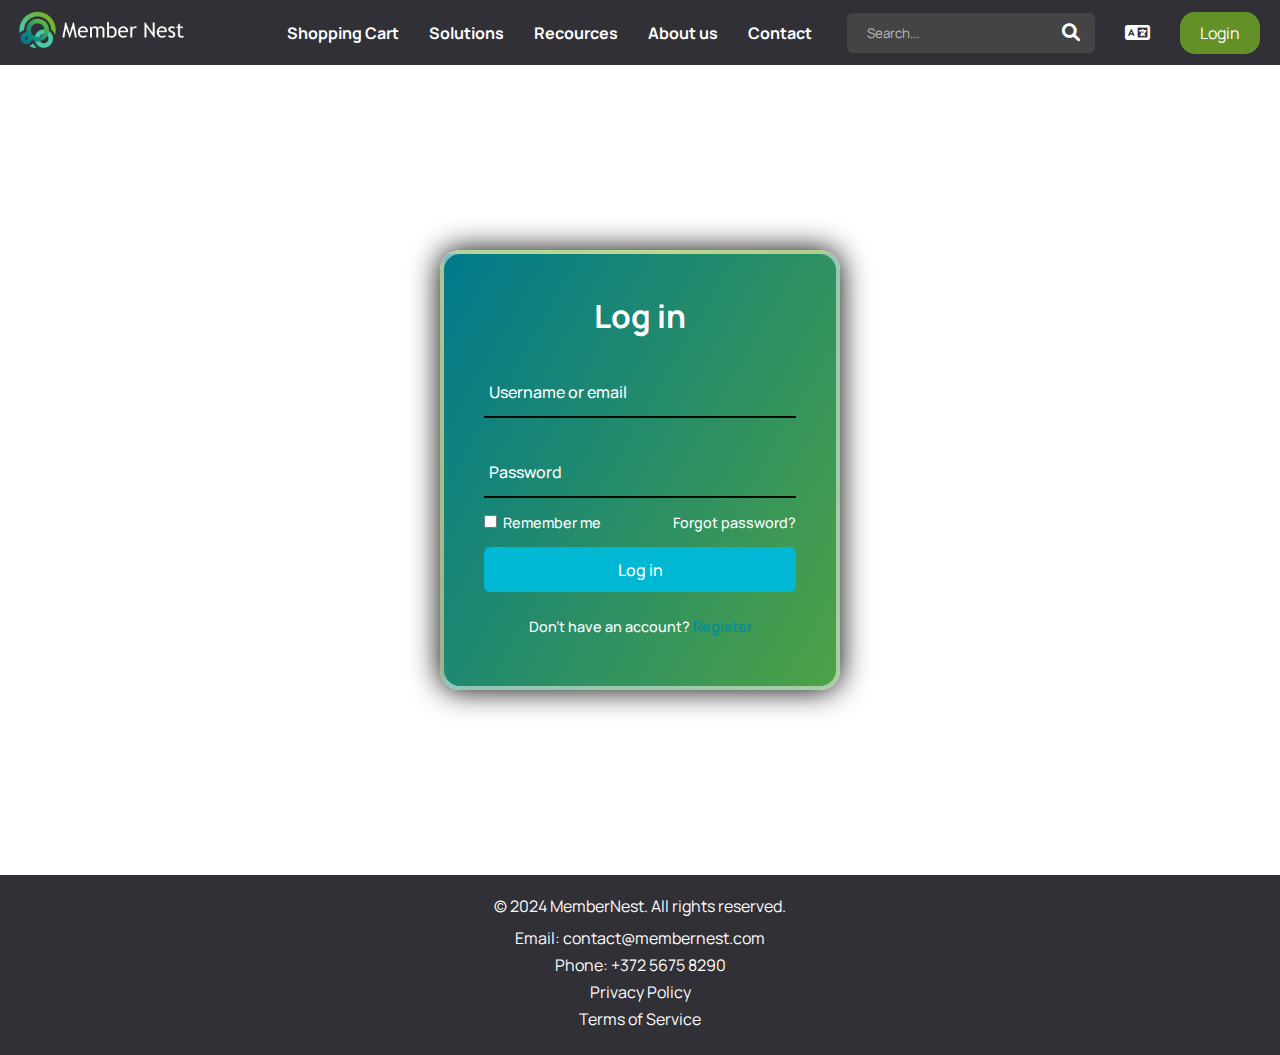
<file: src/EN-html/Login_en.html>
<!DOCTYPE html>
<html lang="en">
<head>
    <meta charset="UTF-8">
    <meta name="viewport" content="width=device-width, initial-scale=1.0">
    <link rel="stylesheet" href="../css/style_shared.css">
    <link rel="stylesheet" href="../css/style_login.css">
    <link rel="preconnect" href="https://fonts.googleapis.com">
    <link rel="preconnect" href="https://fonts.gstatic.com" crossorigin>
    <link href="https://fonts.googleapis.com/css2?family=Manrope:wght@200..800&display=swap" rel="stylesheet">
    <link href="https://cdnjs.cloudflare.com/ajax/libs/font-awesome/6.0.0-beta3/css/all.min.css" rel="stylesheet">
    <link rel="icon" type="image/x-icon" href="../pildid/favicon.png">
    <title>Login/Register</title>
</head>
<body>
    
    <header>
        <div class="logo">
          <a href="../EN-html/Avaleht_en.html"><img src="../pildid/Logo.png" alt="Logo" id="logo"></a>
        </div>
        <div class="header-items">
          <nav>
            <ul>
              <li><a href="../EN-html/Ostukorv_en.html">Shopping Cart</a></li>
              <li><a href="#">Solutions</a></li>
              <li><a href="#">Recources</a></li>
              <li><a href="#">About us</a></li>
              <li><a href="#">Contact</a></li>
            </ul>
          </nav>
          <div class="search-bar">
            <input type="text" placeholder="Search..." aria-label="Search">
            <button><i class="fas fa-search"></i></button>
          </div>
          <div class="language-switcher">
            <i class="fas fa-language dropdown-btn"></i>
            <ul class="dropdown-menu">
              <li><a href="../EN-html/Login_en.html" data-lang="en">English</a></li>
              <li><a href="../EE-html/Login.html" data-lang="ee">Estonian</a></li>
            </ul>
          </div>

          <script src="../js/script_avaleht.js"></script>
          <a href="../EN-html/Login_en.html">
            <div class="register-btn">Login</div>
          </a>
        </div>
    </header>
    <main>
        <div class="wrapper">
            <div class="form-box login">
                <h2>Log in</h2>
                <form action="#">
                    <div class="input-box">
                        <span class="icon"></span>
                        <input type="text" required>
                        <label>Username or email</label>
                    </div>
                    <div class="input-box">
                        <span class="icon"></span>
                        <input type="password" required>
                        <label>Password</label>
                    </div>
                    <div class="remember-forgot">
                        <label>
                            <input type="checkbox"> Remember me
                        </label>
                        <a href="#">Forgot password?</a>
                    </div>
                    <button type="submit" class="btn">Log in</button>
                    <div class="login-register">
                        <p>Don't have an account? <a href="#" class="register-link">Register</a></p>
                    </div>
                </form>
            </div>


            <div class="form-box register">
                <h2>Register</h2>
                <form action="#">
                    <div class="input-box">
                        <span class="icon"></span>
                        <input type="text" required>
                        <label>Username</label>
                    </div>
                    <div class="input-box">
                        <span class="icon"></span>
                        <input type="text" required>
                        <label>Email</label>
                    </div>
                    <div class="input-box">
                        <span class="icon"></span>
                        <input type="password" required>
                        <label>Password</label>
                    </div>
                    <div class="input-box">
                        <span class="icon"></span>
                        <input type="password" required>
                        <label>Password again</label>
                    </div>
                    <div class="remember-forgot">
                        <label><input type="checkbox"> 
                            I accept the <a href="#" class="terms-conditions">Terms & Conditions</a>
                        </label>
                    </div>
                    <button type="submit" class="btn">Register</button>
                    <div class="login-register">
                        <p>Already have an account? <a href="#" class="login-link">Log in</a></p>
                    </div>
                </form>
            </div>
        </div>
    </main>
    <footer>
        <div class="footer-content">
            <p>&copy; 2024 MemberNest. All rights reserved.</p>
            <ul>
                <li><a href="mailto:contact@membernest.com">Email: contact@membernest.com</a></li>
                <li><a href="tel:+1234567890">Phone: +372 5675 8290</a></li>
                <li><a href="#">Privacy Policy</a></li>
                <li><a href="#">Terms of Service</a></li>
            </ul>
        </div>
    </footer>

    <script src="../js/login_script.js"></script>
</body>
</html>
</file>
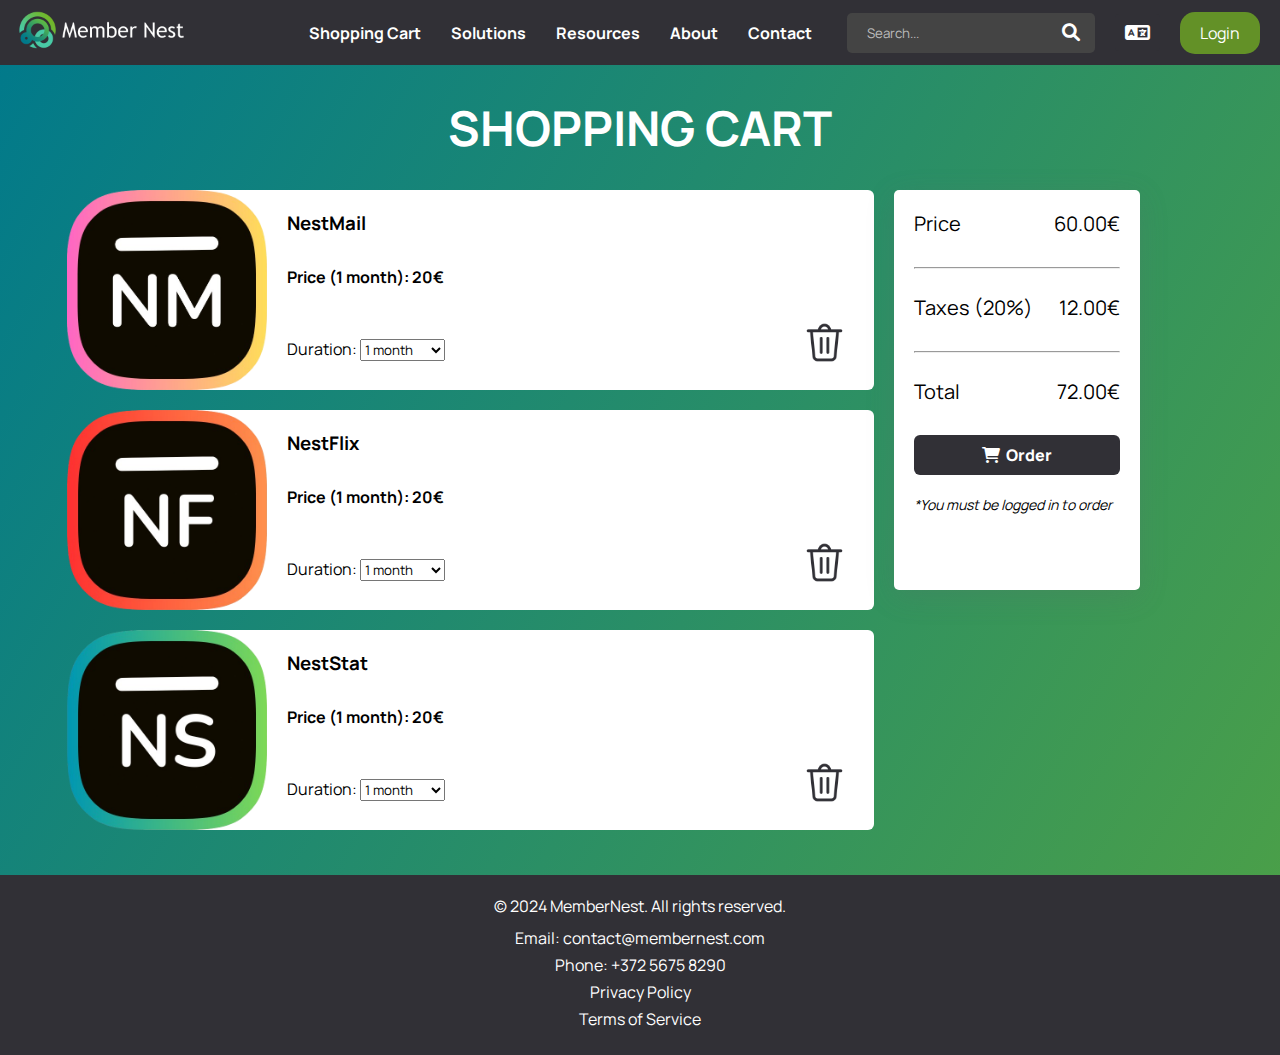
<file: src/EN-html/Ostukorv_en.html>
<!DOCTYPE html>
<html lang="en">
<head>
    <meta charset="UTF-8">
    <meta name="viewport" content="width=device-width, initial-scale=1.0">
    <link rel="stylesheet" href="../css/style_ostukorv.css">
    <link rel="stylesheet" href="../css/style_shared.css">
    <link rel="preconnect" href="https://fonts.googleapis.com">
    <link rel="preconnect" href="https://fonts.gstatic.com" crossorigin>
    <link href="https://fonts.googleapis.com/css2?family=Manrope:wght@200..800&display=swap" rel="stylesheet">
    <link href="https://cdnjs.cloudflare.com/ajax/libs/font-awesome/6.0.0-beta3/css/all.min.css" rel="stylesheet">
    <link rel="icon" type="image/x-icon" href="../pildid/favicon.png">
    <title>Shopping Cart</title>
</head>
<body>
    <header>
        <div class="logo">
          <a href="../EN-html/Avaleht_en.html"><img src="../pildid/Logo.png" alt="Logo" id="logo"></a>
        </div>
        <div class="header-items">
          <nav>
            <ul>
              <li><a href="../EN-html/Ostukorv_en.html">Shopping Cart</a></li>
              <li><a href="#">Solutions</a></li>
              <li><a href="#">Resources</a></li>
              <li><a href="#">About</a></li>
              <li><a href="#">Contact</a></li>
            </ul>
          </nav>
          <div class="search-bar">
            <input type="text" placeholder="Search..." aria-label="Search">
            <button><i class="fas fa-search"></i></button>
          </div>
          <div class="language-switcher">
            <i class="fas fa-language dropdown-btn"></i>
            <ul class="dropdown-menu">
              <li><a href="../EN-html/Ostukorv_en.html" data-lang="en">English</a></li>
              <li><a href="../EE-html/Ostukorv.html" data-lang="ee">Estonian</a></li>
            </ul>
          </div>

          <script src="../js/script_avaleht.js"></script>
          <a href="../EN-html/Login_en.html">
            <div class="register-btn">Login</div>
          </a>
        </div>
    </header>
    <div class="wrapper">
        <h1>Shopping Cart</h1>
        <div class="project">
            <div class="shop">
                <div class="empty-cart-message" style="display: none;">
                    <div class="box">
                        <div class="content">
                            <h3>The shopping cart is empty!</h3>
                        </div>
                    </div>
                </div>
                <div class="box">
                    <img src="../pildid/NestMail.png" alt="NestMail">
                <div class="content">
                    <h3>NestMail</h3>
                    <h4>Price (1 month): 20€</h4>
                    <p class="unit">Duration: 
                        <select>
                            <option value="1">1 month</option>
                            <option value="3">3 months</option>
                            <option value="6">6 months</option>
                            <option value="12">12 months</option>
                        </select>
                    </p>
                    <p class="btn-area">
                        <span class="btn2">
                            <img src="../pildid/Trash_Icon.png" class="default" alt="Trash_Icon">
                            <img src="../pildid/Trash_Icon_Hover.png" class="hover" alt="Trash_Icon_Hover">
                        </span>
                    </p>
                </div>
                </div>
                <div class="box">
                    <img src="../pildid/NestFlix.png" alt="NestFlix">
                <div class="content">
                    <h3>NestFlix</h3>
                    <h4>Price (1 month): 20€</h4>
                    <p class="unit">Duration: 
                        <select>
                            <option value="1">1 month</option>
                            <option value="3">3 months</option>
                            <option value="6">6 months</option>
                            <option value="12">12 months</option>
                        </select>
                    </p>
                    <p class="btn-area">
                        <span class="btn2">
                            <img src="../pildid/Trash_Icon.png" class="default" alt="Trash_Icon">
                            <img src="../pildid/Trash_Icon_Hover.png" class="hover" alt="Trash_Icon_Hover">
                        </span>
                    </p>
                </div>
                </div>
                <div class="box">
                    <img src="../pildid/NestStat.png" alt="NestStat">
                <div class="content">
                    <h3>NestStat</h3>
                    <h4>Price (1 month): 20€</h4>
                    <p class="unit">Duration: 
                        <select>
                            <option value="1">1 month</option>
                            <option value="3">3 months</option>
                            <option value="6">6 months</option>
                            <option value="12">12 months</option>
                        </select>
                    </p>
                    <p class="btn-area">
                        <span class="btn2">
                            <img src="../pildid/Trash_Icon.png" class="default" alt="Trash_Icon">
                            <img src="../pildid/Trash_Icon_Hover.png" class="hover" alt="Trash_Icon_Hover">
                        </span>
                    </p>
                </div>
                </div>
            </div>
            <div class="right-bar">
                <p><span>Price</span> <span></span></p>
                <hr>
                <p><span>Taxes (20%)</span> <span></span></p>
                <hr>
                <p><span>Total</span> <span></span></p>
                <a href="../EN-html/Login_en.html"><i class="fa fa-shopping-cart"></i>Order</a>
                <p><i class="order"><span>*You must be logged in to order</span></i></p>
            </div>
        </div>
    </div>
    <footer>
        <div class="footer-content">
            <p>&copy; 2024 MemberNest. All rights reserved.</p>
            <ul>
                <li><a href="mailto:contact@membernest.com">Email: contact@membernest.com</a></li>
                <li><a href="tel:+1234567890">Phone: +372 5675 8290</a></li>
                <li><a href="#">Privacy Policy</a></li>
                <li><a href="#">Terms of Service</a></li>
            </ul>
        </div>
    </footer>
    <script src="../js/ostukorv_script.js"></script>
</body>
</html>
</file>
<file: src/css/style_shared.css>
/* Üldine */
*{
  margin: 0;
  padding: 0;
  box-sizing: border-box;
  font-family: "Manrope", sans-serif;
}

body {
  font-weight: 400;
  font-style: normal;
}

/* Header */
header {
    display: flex;
    justify-content: space-between;
    align-items: center;
    background-color: #313036;
    color: white;
    padding: 5px 10px;
}

header .logo img {
    height: 50px;
    margin-left: 0;
    padding-left: 0px;
    flex-grow: 0;
}

.header-items {
  display: flex;
  justify-content: flex-end;
  align-items: center;
  gap: 20px;
}

header nav ul {
    list-style: none;
    display: flex;
    justify-content: flex-end;
}

header nav ul li {
    margin: 0 15px;
    justify-content: flex-end;
}

header nav ul li a {
    color: white;
    text-decoration: none;
    font-weight: bold;
    transition: color 0.3s;
    justify-content: right;
}

header nav ul li a:hover {
    color: #00b8d4;
}

.search-bar {
  display: flex;
  align-items: center;
  background-color: #444444;
  padding: 5px 10px;
  border-radius: 5px;
}

.search-bar input {
  background-color: transparent;
  border: none;
  color: white;
  padding: 5px 10px;
  width: 200px;
  border-radius: 5px;
}

.search-bar input::placeholder {
  color: #bbb;
}

.search-bar button {
  background-color: transparent;
  border: none;
  color: white;
  padding: 5px;
  cursor: pointer;
}

.search-bar button i {
  font-size: 18px;
}

.language-switcher {
  color: white;
  font-size: 20px;
  background-color: #313036;
  padding: 5px 10px;
  border-radius: 4px;
  cursor: pointer;
  transition: background-color 0.3s ease, color 0.3s ease;
}

.language-switcher:hover {
  color: white;
  background-color: #444;
}

.dropdown-menu {
  display: none;
  position: absolute;
  background-color: #333;
  color: white;
  list-style: none;
  padding: 0;
  margin: 20px -15px;
  border-radius: 5px;
  box-shadow: 0 4px 8px rgba(0, 0, 0, 0.15);
  min-width: 120px;
  z-index: 2;
}

.dropdown-menu.show {
  display: block;
}

.dropdown-menu li {
  border-bottom: 1px solid #444;
}

.dropdown-menu li:last-child {
  border-bottom: none;
}

.dropdown-menu li a {
  text-decoration: none;
  color: white;
  padding: 10px 15px;
  display: block;
  font-size: 14px;
  font-family: Arial, sans-serif;
  transition: background-color 0.2s ease;
}

.dropdown-menu li a:hover {
  background-color: #444;
}

.dropdown-menu li a:active {
  background-color: #555;
}

.register-btn {
  background-color: #75b522bb;
  color: white;
  border: none;
  border-radius: 15px;
  padding: 10px 20px;
  font-size: 16px;
  text-decoration: none;
  display: inline-block;
  margin-right: 10px;
  cursor: pointer;
  transition: all 0.3s ease;
}

.register-btn:hover {
  background-color: #009FB8;
  transform: scale(1.05);
}

.register-btn:active {
  background-color: #007C8F;
}


/* Footer */
footer {
  background-color: #313036;
  color: white;
  padding: 20px 0;
  text-align: center;
}

footer .footer-content ul {
  list-style: none;
  margin-top: 10px;
}

footer .footer-content ul li {
  margin: 5px 0;
}

footer .footer-content ul li a {
  color: white;
  text-decoration: none;
  transition: color 0.3s;
}

footer .footer-content ul li a:hover {
  color: #00b8d4;
}

@keyframes gradient-shift {
  0% {
    background-position: 0% 50%;
  }
  50% {
    background-position: 100% 50%;
  }
  100% {
    background-position: 0% 50%;
  }
}
</file>
<file: src/css/style_avaleht.css>
.hero {
    position: relative;
    height: 100vh;
    display: flex;
    justify-content: center;
    align-items: center;
    overflow: hidden;
    background: linear-gradient(120deg, #00798C, #75B522, #100B00);
    background-size: 300% 300%;
    animation: gradient-shift 6s infinite ease-in-out;
    color: white;
    padding: 150px 20px;
    text-align: left;
}

.hero h2 {
    font-size: 9vh;
    margin-bottom: 2vh;
}

.hero p {
    font-size: 18px;
    margin-bottom: 30px;
}

.slider-text {
  position: absolute;
  bottom: 5vh;
  left: 50%;
  transform: translateX(-50%);
  font-size: 17px;
  color: white;
  font-weight: 500;
  margin: 0;
  margin-bottom: -9vh;
}

.hero .cta-button {
    background-color: #00b8d4;
    padding: 15px 30px;
    color: white;
    font-size: 18px;
    text-decoration: none;
    border-radius: 5px;
    transition: background-color 0.3s;
}

.hero .cta-button:hover {
    background-color: #008ea1;
}

.client-slider {
  background-color: #f8f8f8;
  padding: 30px 0;
  position: relative;
  overflow: hidden;
  white-space: nowrap;
}

.client-slider:before,
.client-slider:after {
  position: absolute;
  top: 0;
  width: 250px;
  height: 100%;
  content: "";
  z-index: 2;
}

.client-slider:before {
  left: 0;
  background: linear-gradient(to left, rgba(255, 255, 255, 0), white);
}

.client-slider:after {
  right: 0;
  background: linear-gradient(to right, rgba(255, 255, 255, 0), white);
}

.slider-wrapper {
  width: 100%;
  display: flex;
  align-items: center;
}

.slider-container {
  display: flex;
  width: max-content;
  animation: 35s slide infinite linear;
}

.client-logo {
  display: flex;
  justify-content: center;
  align-items: center;
  padding: 0 40px;
}

.client-logo img {
  max-width: 150px;
  height: auto;
  opacity: 0.7;
  transition: opacity 0.3s ease;
}

@keyframes gradient-shift {
    0% {
      background-position: 0% 50%;
    }
    50% {
      background-position: 100% 50%;
    }
    100% {
      background-position: 0% 50%;
    }
  }

@keyframes slide {
    from {
      transform: translateX(0);
    }
    to {
      transform: translateX(-50%);
    }
  }
</file>
<file: src/css/style_login.css>
main {
    flex: 1;
    display: flex;
    justify-content: center;
    align-items: center;
    min-height: calc(100vh - 10vh);
}

.wrapper {
    display: flex;
    flex-direction: column;
    justify-content: center;
    align-items: center;
    margin: 40px 0px;
    position: relative;
    width: 400px;
    height: 440px;
    border: 4px solid rgba(255, 255, 255, 0.5);
    border-radius: 20px;
    background: linear-gradient(120deg, #00798C, #75B522, #100B00);
    background-size: 300% 300%;
    animation: gradient-shift 9s infinite ease-in-out;
    box-shadow: 0 0 30px black;
    color: white;
    overflow: hidden;
    transition: .2s ease;
}

.wrapper .form-box {
    width: 100%;
    padding: 40px;
}

.wrapper.active{
    height: 600px;
}

.wrapper .form-box.login {
    width: 100%;
    height: 440px;
    transition: .4s ease;
    transform: translateX(0);
}

.wrapper.active .form-box.login {
    transition: none;
    transform: translateX(400px);
}

.wrapper .form-box.register {
    position: absolute;
    transition: none;
    transform: translateX(400px);
}
.wrapper.active .form-box.register {
    transition: .4s ease;
    transform: translateX(0);
}

.form-box h2 {
    font-size: 2em;
    text-align: center;
}

.input-box {
    position: relative;
    width: 100%;
    height: 50px;
    border-bottom: 2px solid #100B00;
    margin: 30px 0;
}

.input-box label {
    position: absolute;
    top: 50%;
    left: 5px;
    transform: translateY(-50%);
    font-size: 1em;
    font-weight: 500;
    pointer-events: none;
    transition: .5s;
}

.input-box input:focus~label,
.input-box input:valid~label {
    top: -5px;
}

.input-box input {
    width: 100%;
    height: 100%;
    background: transparent;
    border: none;
    outline: none;
    font-size: 1em;
    font-weight: 600;
}

.remember-forgot {
    font-size: .9em;
    color: white;
    font-weight: 500;
    margin: -15px 0 15px;
    display: flex;
    justify-content: space-between;
}

.remember-forgot label input {
    accent-color: #00b8d4;
    margin-right: 3px;
}

.remember-forgot a {
    color: white;
    text-decoration: none;
}

.remember-forgot a:hover {
    color: #008ea1;
}

.btn {
    width: 100%;
    height: 45px;
    background: #00b8d4;
    border: none;
    outline: none;
    border-radius: 6px;
    cursor: pointer;
    font-size: 1em;
    color: #fff;
    font-weight: 500;
}

.login-register {
    font-size: .9em;
    color: white;
    font-weight: 500;
    text-align: center;
    margin: 25px 0 10px;
}

.login-register a {
    font-weight: 550;
    color: #008DA3;
    text-decoration: none;
}

.login-register a:hover {
    text-decoration: underline;
}
</file>
<file: src/css/style_ostukorv.css>
body{
    background: linear-gradient(120deg, #00798C, #75B522, #313036);
    animation: gradient-shift 6s infinite ease-in-out;
    background-size: 300% 300%;
}
.empty-cart-message .box {
    height: 400px;
    display: flex;
    justify-content: center;
    align-items: center;
    opacity: 0;
    transition: opacity 0.5s ease-in;
}
.empty-cart-message.show .box {
    opacity: 1;
}
.empty-cart-message {
    text-align: center;
    font-size: 2.5em;
    color: #100B00;
}
.empty-cart-message .box:hover {
    transform: none;
}
.wrapper{
    max-width: 1000px;
    margin: 0 auto;
    min-height: calc(100vh - 10vh);
}
.wrapper h1{
    padding: 30px 0;
    text-align: center;
    text-transform: uppercase;
    font-size: 3em;
    color: #fff;
}
.project{
    display: flex;
}
.shop{
    flex: 75%;
}
@keyframes fadeOutLeft {
    0% {
        opacity: 1;
        transform: translateX(0);
    }
    100% {
        opacity: 0;
        transform: translateX(-100%);
    }
}
.box{
    display: flex;
    width: 100%;
    height: 200px;
    margin-bottom: 20px;
    background: #fff;
    transition: opacity 0.5s ease-out, transform 0.5s ease-out, margin 0.5s ease-out, 
    height 0.5s ease-out, padding 0.5s ease-out;
    border-radius: 6px;
}
.box.fade-out {
    opacity: 0;
    transform: translateX(-20px);
    margin: 0;
    height: 0;
    padding: 0;
    overflow: hidden;
    animation: fadeOutLeft 0.5s forwards;
}
.box:hover{
    transform: scale(1.02);
}
.box img{
    width: 200px;
    height: 200px;
    object-fit: cover;
    margin-left: -10%;
    transition: opacity 0.5s ease-out; 
}
.box.fade-out img {
    opacity: 0;
    margin-left: -10%; 
}
.content{
    padding: 20px;
    position: relative;
    width: 100%;
}
.content h3{
    margin-bottom: 30px;
}
.content h4{
    margin-bottom: 50px;
}
.btn-area{
    position: absolute;
    bottom: 25px;
    right: 25px;
    width: 45px;
    height: 45px;
    background-color: transparent;
    cursor: pointer;
    border-radius: 6px;
}
.btn2 {
    display: flex;
    justify-content: center;
    align-items: center;
}
.btn2 img{
    width: 100%;
    height: 100%;
    object-fit: cover;
    transition:ease-out;
}
.btn2 img.default {
    opacity: 1;
}
.btn2 img.hover {
    opacity: 0;
    position: absolute;
    top: 0;
}
.btn-area:hover .btn2 img.default {
    opacity: 0;
}
.btn-area:hover .btn2 img.hover {
    opacity: 1;
}
.right-bar{
    flex: 25%;
    margin-left: 20px;
    padding: 20px;
    height: 400px;
    border-radius: 5px;
    background: #fff;
    box-shadow: rgba(100, 100, 111, 0.2) 0 7px 29px 0;
}
.right-bar hr{
    margin-bottom: 25px;
}
.right-bar p{
    display: flex;
    justify-content: space-between;
    margin-bottom: 30px;
    font-size: 20px;
}
.right-bar a{
    background-color: #313036;
    color: #fff;
    text-decoration: none;
    display: block;
    text-align: center;
    height: 40px;
    line-height: 40px;
    font-weight: 900;
    border-radius: 6px;
    cursor: pointer;
}
.right-bar i{
    margin-right: 6px;
}
.right-bar a:hover{
    background-color: #100B00;
}
.right-bar i.order{
    font-size: 14px;
    padding-top: 20px;
}
</file>
